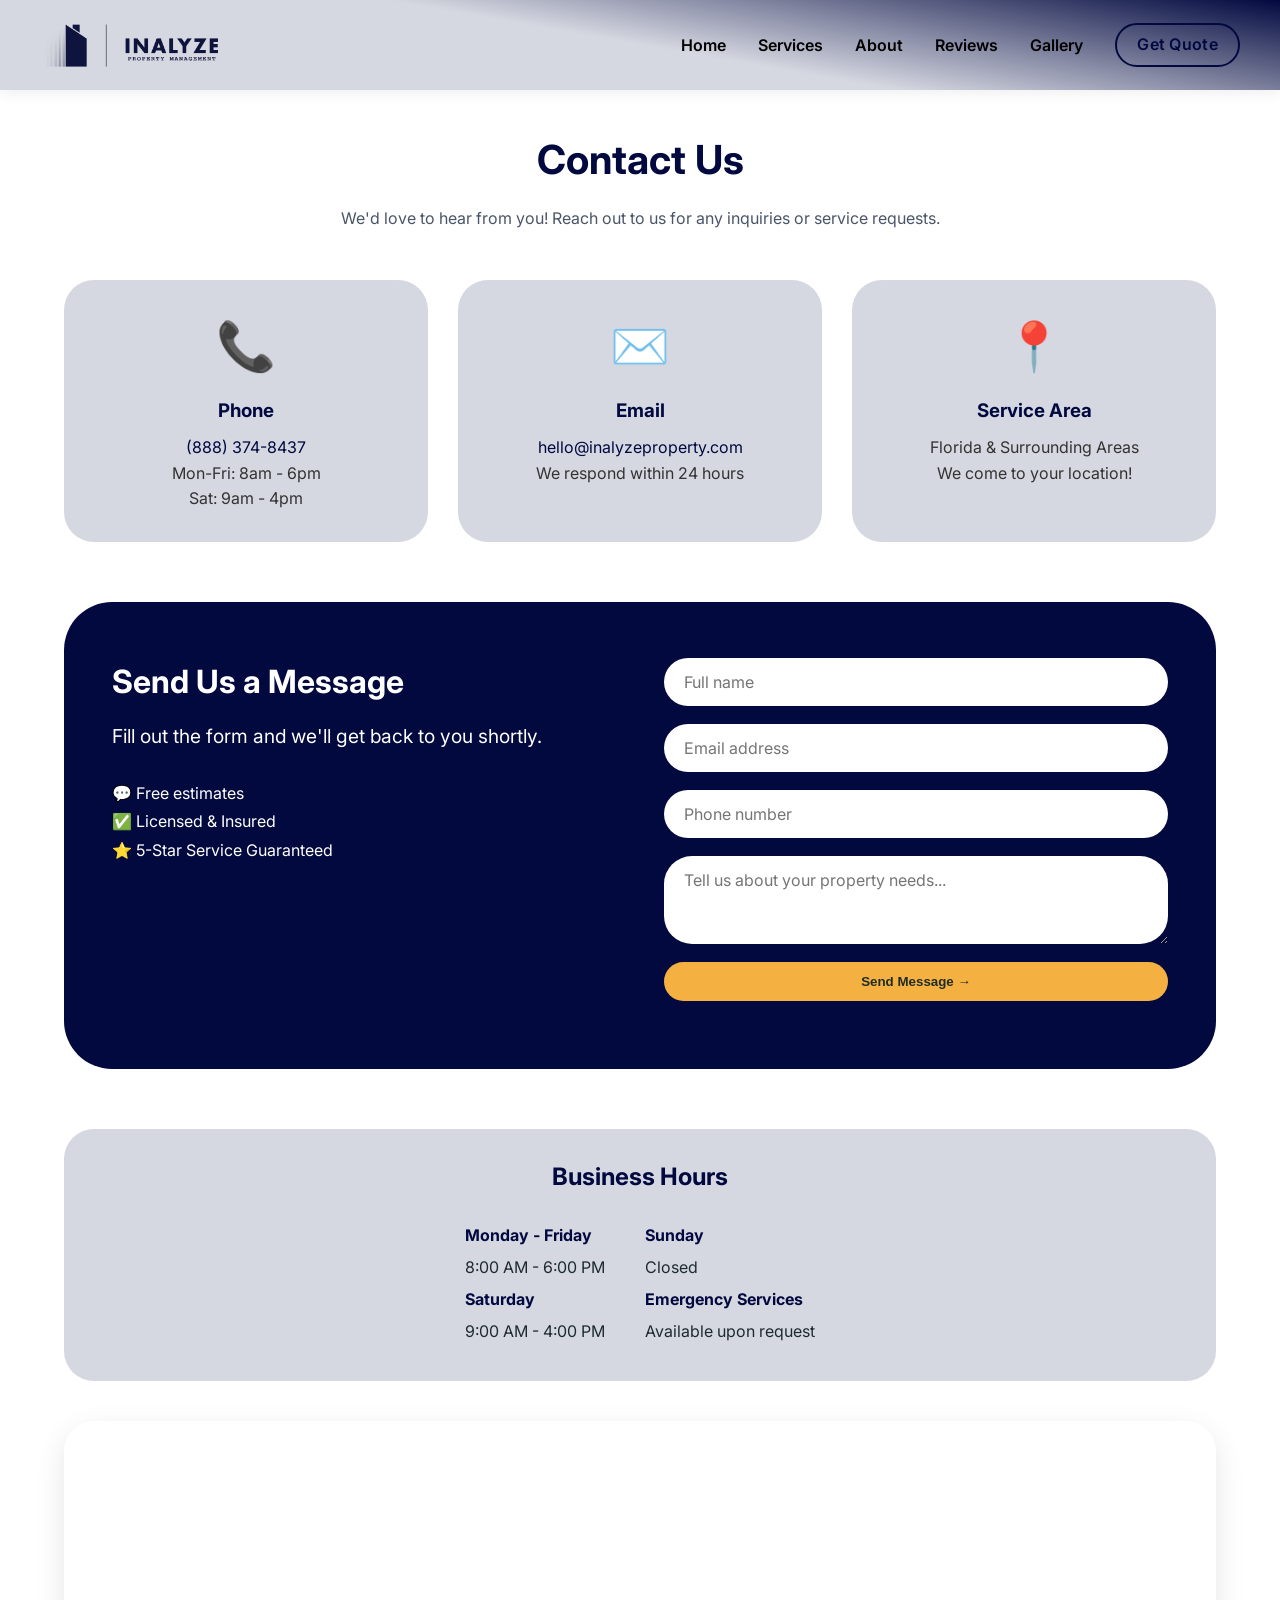
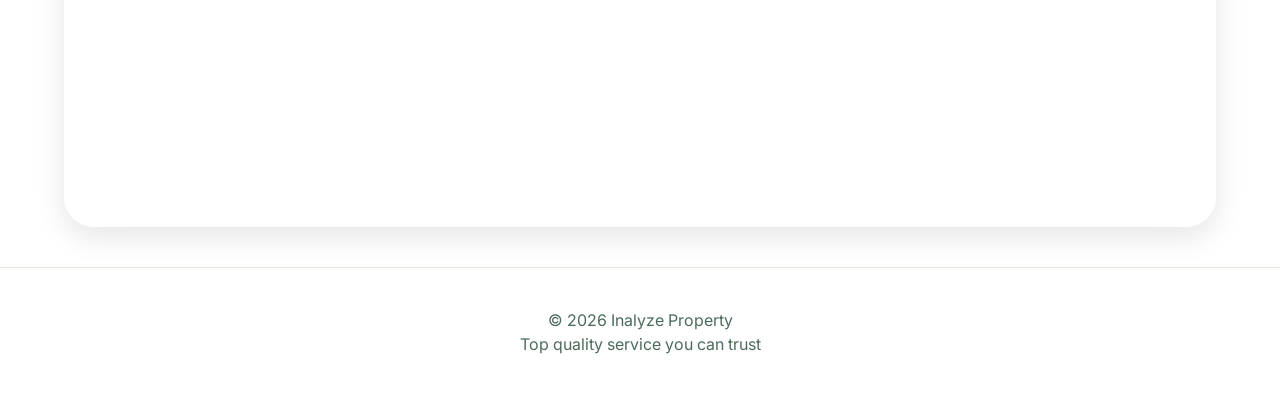
<file: contact.html>
<!DOCTYPE html>
<html lang="en">
<head>
  <meta charset="UTF-8">
  <meta name="viewport" content="width=device-width, initial-scale=1.0, viewport-fit=cover">
  <title>Contact Us | Inalyze Property Management</title>
  <link rel="stylesheet" href="style.css">
  <link href="https://fonts.googleapis.com/css2?family=Inter:opsz,wght@14..32,300;14..32,400;14..32,600;14..32,700;14..32,800&display=swap" rel="stylesheet">
</head>
<body>
  <div class="navbar-spacer"></div>

  <!-- Navigation -->
  <nav class="navbar">
    <div class="logo">
      <a href="index.html">
        <img src="./images/IPM transparent logo 1.png" alt="Inalyze Property Logo">
      </a>
    </div>
    <ul class="nav-links">
      <li><a href="index.html" class="nav-option">Home</a></li>
      <li><a href="#services" class="nav-option">Services</a></li>
      <li><a href="#about" class="nav-option">About</a></li>
      <li><a href="#reviews" class="nav-option">Reviews</a></li>
      <li><a href="gallery.html" class="nav-option">Gallery</a></li>
      <li><a href="contact.html" class="contact-btn">Get Quote</a></li>
    </ul>
  </nav>

  <div class="container">
    <!-- Contact Page Header -->
    <div class="contact-page-header">
      <h1>Contact Us</h1>
      <p>We'd love to hear from you! Reach out to us for any inquiries or service requests.</p>
    </div>

    <!-- Contact Info Grid -->
    <div class="contact-info-grid">
      <div class="contact-info-card">
        <div class="contact-icon">📞</div>
        <h3>Phone</h3>
        <p><a href="tel:+18883748437">(888) 374-8437</a></p>
        <p>Mon-Fri: 8am - 6pm</p>
        <p>Sat: 9am - 4pm</p>
      </div>
      
      <div class="contact-info-card">
        <div class="contact-icon">✉️</div>
        <h3>Email</h3>
        <p><a href="mailto:hello@inalyzeproperty.com">hello@inalyzeproperty.com</a></p>
        <p>We respond within 24 hours</p>
      </div>
      
      <div class="contact-info-card">
        <div class="contact-icon">📍</div>
        <h3>Service Area</h3>
        <p>Florida & Surrounding Areas</p>
        <p>We come to your location!</p>
      </div>
    </div>

    <!-- Contact Form Section (reuses existing contact-section styles) -->
    <div class="contact-section">
      <div class="contact-flex">
        <div class="contact-info">
          <h3>Send Us a Message</h3>
          <p class="contact-tagline">Fill out the form and we'll get back to you shortly.</p>
          <p class="contact-details">💬 Free estimates<br>✅ Licensed & Insured<br>⭐ 5-Star Service Guaranteed</p>
        </div>
        <form class="contact-form" id="contactForm">
          <input type="text" placeholder="Full name" required id="formName">
          <input type="email" placeholder="Email address" required id="formEmail">
          <input type="tel" placeholder="Phone number">
          <textarea rows="3" placeholder="Tell us about your property needs..."></textarea>
          <button type="submit" id="submitContactBtn">Send Message →</button>
          <p id="formFeedback"></p>
        </form>
      </div>
    </div>

    <!-- Business Hours -->
    <div class="business-hours">
      <h3>Business Hours</h3>
      <div class="hours-grid">
        <div class="hours-column">
          <p><strong>Monday - Friday</strong></p>
          <p>8:00 AM - 6:00 PM</p>
          <p><strong>Saturday</strong></p>
          <p>9:00 AM - 4:00 PM</p>
        </div>
        <div class="hours-column">
          <p><strong>Sunday</strong></p>
          <p>Closed</p>
          <p><strong>Emergency Services</strong></p>
          <p>Available upon request</p>
        </div>
      </div>
    </div>

    <!-- Map -->
    <div class="map-container">
      <iframe 
        src="https://www.google.com/maps/embed?pb=!1m18!1m12!1m3!1d3502.786181520528!2d-81.51599868441799!3d27.82916228230312!2m3!1f0!2f0!3f0!3m2!1i1024!2i768!4f13.1!3m3!1m2!1s0x88dcf2e0b6b2c0c3%3A0x8a5e9e8c5b5f5b5f!2sFlorida!5e0!3m2!1sen!2sus!4v1700000000000!5m2!1sen!2sus" 
        allowfullscreen="" 
        loading="lazy" 
        referrerpolicy="no-referrer-when-downgrade">
      </iframe>
    </div>

    <!-- Footer -->
    <footer>
      <p>© 2026 Inalyze Property</p>
      <p>Top quality service you can trust</p>
    </footer>
  </div>

  <script src="script.js"></script>
</body>
</html>
</file>
<file: style.css>
* {
  margin: 0;
  padding: 0;
  box-sizing: border-box;
}

body {
  font-family: 'Inter', sans-serif;
  background-color: #ffffff;
  color: #1e2a32;
  line-height: 1.5;
  scroll-behavior: smooth;
}

html {
  scroll-behavior: smooth;
  scroll-padding-top: 100px;
}

/* ========== NAVBAR SPACER ========== */
.navbar-spacer {
  height: 90px;
  display: block;
}

/* ========== NAVBAR - FULL WIDTH ========== */
.navbar {
  display: flex;
  justify-content: space-between;
  align-items: center;
  flex-wrap: wrap;
  padding: 20px 40px;
  gap: 16px;
  position: fixed;
  top: 0;
  left: 0;
  right: 0;
  background: linear-gradient(10deg, #d6d8e1 50%, #02093f 100%, #d6d8e1 50%);
  z-index: 1000;
  box-shadow: 0 2px 15px rgba(0, 0, 0, 0.08);
  transition: all 0.3s ease;
  width: 100%;
}

/* Shrink navbar on scroll */
.navbar.scrolled {
  padding: 12px 40px;
  box-shadow: 0 4px 20px rgba(0, 0, 0, 0.12);
}

/* ========== CONTAINER - REMOVED MAX-WIDTH FOR FULL WIDTH ========== */
.container {
  width: 100%;
  position: relative;
  z-index: 100;
}

.logo img {
  height: 50px;
  width: auto;
  display: block;
  transition: height 0.3s ease;
}

.navbar.scrolled .logo img {
  height: 40px;
}

.logo h1 {
  display: none;
}

/* Reset list styles */
ul, li {
  margin: 0;
  padding: 0;
  list-style: none;
}

.nav-links {
  display: flex;
  flex-direction: row;
  gap: 32px;
  align-items: center;
}

.nav-links li {
  display: inline-block;
}

.nav-links a {
  text-decoration: none;
  font-weight: 600;
  transition: 0.2s;
  display: inline-block;
  white-space: nowrap;
  position: relative;
}

.nav-option {
  color: #000000;
}

/* Active navigation link styling */
.nav-links a.active {
  color: #02093f;
  font-weight: 700;
}

.nav-links a.active::after {
  content: '';
  position: absolute;
  bottom: -5px;
  left: 0;
  width: 100%;
  height: 3px;
  background: #02093f;
  border-radius: 3px;
}

/* Special styling for active contact button */
.contact-btn.active {
  background: #02093f;
  color: #ffffff !important;
  box-shadow: 0 4px 12px rgba(2, 9, 63, 0.2);
}

.contact-btn {
  color: #02093f;       
  background: transparent;
  padding: 10px 20px;
  border-radius: 50px;
  border: 2px solid #02093f;
  cursor: pointer;
  transition: all 0.3s ease;
  display: inline-block;
  text-decoration: none;
  font-weight: 600;
  margin: 0;
  line-height: 1.2;
  letter-spacing: 0.3px;
}

.contact-btn:hover {
  background: #02093f;
  color: #ffffff;
  transform: none;
  box-shadow: 0 4px 12px rgba(2, 9, 63, 0.15);
}

/* ========== HERO - FULL WIDTH ========== */
.hero {
  position: relative;
  margin: 0;
  padding: 80px 60px;
  width: 100%;
  min-height: 100vh;
  overflow: hidden;
  display: flex;
  flex-direction: column;
  justify-content: center;
  align-items: flex-start;
}

/* Background Image */
.hero::before {
  content: '';
  position: absolute;
  top: 0;
  left: 0;
  width: 100%;
  height: 100%;
  background-image: url('./images/propertypic1.jpg');
  background-size: cover;
  background-position: center;
  background-repeat: no-repeat;
  z-index: -2;
}

/* White Tint (Overlay) */
.hero::after {
  content: '';
  position: absolute;
  top: 0;
  left: 0;
  width: 100%;
  height: 100%;
  background: #ffffff65; /* White tint with opacity */
  z-index: -1;
}

/* Ensure content stays above the background */
.hero-badge,
.hero h2,
.hero p,
.hero-buttons {
  position: relative;
  z-index: 1;
}

.hero h2 {
  font-size: 3.2rem;
  font-weight: 800;
  line-height: 1.2;
  color: #02093f;
  max-width: 700px;
}

.hero p {
  font-size: 1.2rem;
  color: #02093f;
  margin: 24px 0;
  max-width: 550px;
}

.hero-buttons {
  display: flex;
  gap: 16px;
  flex-wrap: wrap;
}

.btn-primary {
  background: #ffffff;
  color: #02093f;
  padding: 12px 32px;
  border-radius: 40px;
  font-weight: 700;
  border: none;
  cursor: pointer;
  transition: 0.2s;
  font-size: 1rem;
  border: 2px solid #02093f;
}

.btn-primary:hover {
  background: #02093f;
  color: #ffffff;
  transform: scale(1.02);
}

.btn-outline {
  background: transparent;
  border: 2px solid #02093f;
  color: #02093f;
  padding: 10px 30px;
  border-radius: 40px;
  font-weight: 700;
  cursor: pointer;
  transition: 0.2s;
}

.btn-outline:hover {
  background: #ffffff;
}

/* ========== BADGES - FULL WIDTH ========== */
.badges-row {
  display: flex;
  flex-wrap: wrap;
  justify-content: space-between;
  gap: 24px;
  background: white;
  border-radius: 60px;
  padding: 24px 40px;
  margin: 40px auto;
  box-shadow: 0 8px 20px rgba(0, 0, 0, 0.03);
  border: 1px solid #e2ede0;
  width: 80%;
}

.badge-item {
  display: flex;
  align-items: center;
  gap: 12px;
  font-weight: 600;
  transition: 0.2s;
}

.badge-icon {
  font-size: 1.8rem;
}

/* ========== SECTION HEADERS ========== */
.section-header {
  text-align: center;
  margin: 60px 0 20px;
}

.section-title {
  font-size: 2.2rem;
  font-weight: 800;
  margin-bottom: 16px;
  color: #02093f;
}

.section-sub {
  font-size: 1.1rem;
  color: #02093f;
  max-width: 700px;
  margin: 0 auto;
}

/* ========== SERVICES GRID - FULL WIDTH ========== */
.services-grid {
  display: grid;
  grid-template-columns: repeat(4, 1fr); /* 4 equal columns */
  gap: 32px;
  margin: 48px auto;
  width: 80%;
}

.service-card {
  background: #fefefe;
  border-radius: 28px;
  padding: 32px 24px;
  transition: all 0.2s ease;
  border: 1px solid #e0ede2;
  box-shadow: 0 5px 12px rgba(0, 0, 0, 0.02);
}

.service-card:hover {
  transform: translateY(-6px);
  border-color: #bcddbe;
  box-shadow: 0 20px 30px -12px rgba(0, 0, 0, 0.08);
}

.service-icon {
  font-size: 2.6rem;
  margin-bottom: 20px;
}

.service-card h3 {
  font-size: 1.6rem;
  margin-bottom: 12px;
}

.service-card p {
  color: #3a5446;
}

/* ========== ABOUT + BEFORE AFTER - FULL WIDTH ========== */
.about-wrap {
  display: flex;
  flex-wrap: wrap;
  gap: 48px;
  margin: 70px auto;
  align-items: center;
  width: 90%;
}

.about-text {
  flex: 1;
}

.about-para {
  color: #02093f;
}

.about-text h3 {
  font-size: 1.9rem;
  font-weight: 700;
  margin-bottom: 20px;
}

.about-highlight {
  font-size: 1.1rem;
  font-weight: 600;
  margin-bottom: 16px;
  color: #02093f;
}

.ba-grid {
  flex: 1;
  display: flex;
  gap: 20px;
  background: #02093f;
  border-radius: 32px;
  padding: 28px;
}

.ba-card {
  background: white;
  border-radius: 24px;
  padding: 16px;
  text-align: center;
  flex: 1;
}

.ba-card img {
  width: 100%;
  height: 200px;
  object-fit: cover;
  border-radius: 16px;
  margin-bottom: 12px;
}

/* ========== DETAIL SECTION - FULL WIDTH ========== */
.detail-section {
  background: #d6d8e1;
  box-shadow: 0 10px 30px rgba(0, 0, 0, 0.1);
  border-radius: 50px;
  padding: 48px 40px;
  margin: 50px 0;
  width: 100%;
}

.detail-flex {
  display: flex;
  flex-wrap: wrap;
  gap: 32px;
  margin-top: 24px;
}

.detail-block {
  flex: 1;
  line-height: 1.5;
}

/* ========== TESTIMONIALS ========== */
.testimonials-header {
  margin: 60px 0 20px;
  text-align: center;
}

.testimonial-slider {
  display: flex;
  flex-wrap: wrap;
  gap: 32px;
  margin: 40px auto;
  width: 90%;
}

.testimonial {
  background: #d6d8e1;
  box-shadow: 0 2px 10px rgba(0, 0, 0, 0.08);
  border-radius: 50px;
  padding: 28px;
  flex: 1;
  min-width: 260px;
}

.testimonial p {
  font-style: italic;
  font-size: 1rem;
}

.stars {
  color: #f5b042;
  margin: 12px 0;
}

/* ========== DOUBLE CARD - FULL WIDTH ========== */
.double-card {
  display: flex;
  flex-wrap: wrap;
  gap: 40px;
  margin: 70px auto;
  width: 90%;
}

.card-sp {
  flex: 1;
  background: #d6d8e1;
  border-radius: 32px;
  padding: 32px;
}

.card-sp h3 {
  margin-bottom: 16px;
  font-size: 1.6rem;
  color: #02093f;
}

.card-sp ul {
  margin-top: 16px;
  list-style: none;
}

.card-sp li {
  margin-top: 8px;
}

.mt-16 {
  margin-top: 16px;
}

/* ========== CONTACT SECTION (HOMEPAGE) - FULL WIDTH ========== */
.contact-section {
  background: #02093f;
  color: white;
  border-radius: 48px;
  padding: 56px 48px;
  margin: 60px auto;
  width: 90%;
}

.contact-flex {
  display: flex;
  flex-wrap: wrap;
  gap: 48px;
  justify-content: space-between;
}

.contact-info {
  flex: 1;
}

.contact-info h3 {
  font-size: 2rem;
  margin-bottom: 16px;
}

.contact-tagline {
  font-size: 1.2rem;
  margin-top: 8px;
}

.contact-details {
  margin-top: 28px;
  line-height: 1.8;
}

.contact-form {
  flex: 1;
  display: flex;
  flex-direction: column;
  gap: 18px;
}

.contact-form input,
.contact-form textarea {
  padding: 14px 20px;
  border-radius: 60px;
  border: none;
  font-family: inherit;
  font-size: 1rem;
  background: white;
}

.contact-form textarea {
  border-radius: 28px;
  resize: vertical;
}

.contact-form button {
  background: #f5b042;
  color: #1e2e24;
  border: none;
  font-weight: bold;
  padding: 12px;
  border-radius: 60px;
  cursor: pointer;
  transition: 0.2s;
}

.contact-form button:hover {
  background: #e09e2c;
}

#formFeedback {
  font-size: 0.85rem;
  color: #d4e6cf;
  margin-top: -6px;
}

/* ========== CONTACT PAGE STYLES ========== */
.contact-page-header {
  text-align: center;
  margin: 40px 0 30px;
}

.contact-page-header h1 {
  font-size: 2.5rem;
  color: #02093f;
  margin-bottom: 16px;
}

.contact-page-header p {
  color: #4a5568;
  max-width: 600px;
  margin: 0 auto;
}

.contact-info-grid {
  display: grid;
  grid-template-columns: repeat(auto-fit, minmax(300px, 1fr));
  gap: 30px;
  margin: 50px auto;
  width: 90%;
}

.contact-info-card {
  text-align: center;
  padding: 30px 20px;
  background: #d6d8e1;
  border-radius: 30px;
  transition: transform 0.3s ease;
}

.contact-info-card:hover {
  transform: translateY(-5px);
}

.contact-icon {
  font-size: 3rem;
  margin-bottom: 15px;
}

.contact-info-card h3 {
  color: #02093f;
  margin-bottom: 10px;
}

.contact-info-card p {
  color: #333;
  line-height: 1.6;
}

.contact-info-card a {
  color: #02093f;
  text-decoration: none;
}

.contact-info-card a:hover {
  text-decoration: underline;
}

.map-container {
  margin: 40px auto;
  border-radius: 30px;
  overflow: hidden;
  box-shadow: 0 10px 30px rgba(0, 0, 0, 0.1);
  width: 90%;
}

.map-container iframe {
  width: 100%;
  height: 400px;
  border: 0;
}

.business-hours {
  background: #d6d8e1;
  border-radius: 30px;
  padding: 30px;
  margin: 40px auto;
  text-align: center;
  width: 90%;
}

.business-hours h3 {
  color: #02093f;
  margin-bottom: 20px;
  font-size: 1.5rem;
}

.hours-grid {
  display: flex;
  justify-content: center;
  gap: 40px;
  flex-wrap: wrap;
}

.hours-column {
  text-align: left;
}

.hours-column p {
  margin: 8px 0;
}

.hours-column strong {
  color: #02093f;
}

/* ========== GALLERY PAGE STYLES - FULL WIDTH ========== */
.gallery-header {
  text-align: center;
  margin: 40px 0 20px;
}

#sortContainer {
  width: 90%;
  margin: 0 auto 20px auto; /* Added bottom margin control */
}

.gallery-header h1 {
  font-size: 2.5rem;
  color: #02093f;
  margin-bottom: 16px;
}

.gallery-header p {
  color: #4a5568;
  max-width: 600px;
  margin: 0 auto;
}

.gallery-grid {
  display: grid;
  grid-template-columns: repeat(auto-fill, minmax(350px, 1fr));
  gap: 30px;
  margin: 40px auto;
  width: 90%;
}

.gallery-item {
  background: white;
  border-radius: 20px;
  overflow: hidden;
  box-shadow: 0 5px 20px rgba(0, 0, 0, 0.08);
  transition: transform 0.3s ease, box-shadow 0.3s ease;
  cursor: pointer;
}

.gallery-item:hover {
  transform: translateY(-5px);
  box-shadow: 0 15px 35px rgba(0, 0, 0, 0.15);
}

.gallery-item img {
  width: 100%;
  height: 280px;
  object-fit: cover;
  display: block;
}

.gallery-info {
  padding: 16px;
}

.gallery-info h3 {
  font-size: 1.1rem;
  color: #02093f;
  margin-bottom: 8px;
}

.gallery-info p {
  color: #666;
  font-size: 0.9rem;
}

/* Lightbox modal */
.lightbox {
  display: none;
  position: fixed;
  top: 0;
  left: 0;
  width: 100%;
  height: 100%;
  background: rgba(0, 0, 0, 0.95);
  z-index: 1000;
  cursor: pointer;
  align-items: center;
  justify-content: center;
}

.lightbox.active {
  display: flex;
}

.lightbox img {
  max-width: 90%;
  max-height: 90%;
  object-fit: contain;
  border-radius: 8px;
}

.close-lightbox {
  position: absolute;
  top: 20px;
  right: 40px;
  color: white;
  font-size: 40px;
  cursor: pointer;
  transition: 0.2s;
}

.close-lightbox:hover {
  color: #ddd;
}

/* Admin add button */
.admin-controls {
  text-align: right;
  margin: 20px 0;
}

.add-photo-btn {
  background: #02093f;
  color: white;
  padding: 10px 24px;
  border-radius: 40px;
  border: none;
  cursor: pointer;
  font-weight: 600;
  transition: 0.2s;
}

.add-photo-btn:hover {
  background: #1a2a6e;
  transform: scale(1.02);
}

/* Upload form */
.upload-form {
  display: none;
  background: white;
  padding: 30px;
  border-radius: 20px;
  margin: 20px 0;
  box-shadow: 0 5px 20px rgba(0, 0, 0, 0.1);
}

.upload-form.active {
  display: block;
}

.upload-form h3 {
  color: #02093f;
  margin-bottom: 15px;
}

.upload-form input,
.upload-form textarea {
  width: 100%;
  padding: 12px;
  margin: 10px 0;
  border: 1px solid #ddd;
  border-radius: 8px;
  font-family: inherit;
}

.upload-form button {
  background: #02093f;
  color: white;
  padding: 12px 24px;
  border: none;
  border-radius: 40px;
  cursor: pointer;
  margin-top: 10px;
}

.cancel-upload-btn {
  background: #ccc !important;
  color: #333 !important;
  margin-left: 10px;
}

.cancel-upload-btn:hover {
  background: #bbb !important;
}

/* Delete mode styles */
.delete-mode .gallery-item {
  position: relative;
  cursor: pointer;
  border: 2px solid #dc2626;
}

.delete-mode .gallery-item::before {
  content: '✗';
  position: absolute;
  top: 10px;
  right: 10px;
  width: 30px;
  height: 30px;
  background: #dc2626;
  color: white;
  font-size: 20px;
  font-weight: bold;
  border-radius: 50%;
  display: flex;
  align-items: center;
  justify-content: center;
  z-index: 10;
  pointer-events: none;
}

.delete-mode .gallery-item:hover {
  transform: scale(0.98);
  opacity: 0.8;
}

.delete-confirm-overlay {
  position: fixed;
  top: 0;
  left: 0;
  width: 100%;
  height: 100%;
  background: rgba(0, 0, 0, 0.8);
  z-index: 2000;
  display: none;
  align-items: center;
  justify-content: center;
}

.delete-confirm-overlay.active {
  display: flex;
}

.delete-confirm-box {
  background: white;
  padding: 30px;
  border-radius: 20px;
  text-align: center;
  max-width: 400px;
  margin: 20px;
}

.delete-confirm-box h3 {
  color: #dc2626;
  margin-bottom: 15px;
}

.delete-confirm-box p {
  color: #333;
  margin-bottom: 20px;
}

.delete-confirm-box button {
  padding: 10px 24px;
  margin: 0 10px;
  border: none;
  border-radius: 40px;
  cursor: pointer;
  font-weight: 600;
}

.confirm-delete-btn {
  background: #dc2626;
  color: white;
}

.cancel-delete-btn {
  background: #ccc;
  color: #333;
}

/* ========== FOOTER ========== */
footer {
  text-align: center;
  padding: 40px 20px;
  border-top: 1px solid #e2ede0;
  color: #4c6b5a;
  margin-top: auto;
}

/* ========== RESPONSIVE MEDIA QUERIES ========== */

/* Large Tablets and Small Laptops (1024px and below) */
@media (max-width: 1024px) {
  .container {
    padding: 0 30px;
  }
  
  .navbar {
    padding: 20px 30px;
  }
  
  .navbar.scrolled {
    padding: 12px 30px;
  }
  
  .hero {
    padding: 60px 40px;
  }
  
  .hero h2 {
    font-size: 2.8rem;
  }
  
  .section-title {
    font-size: 2rem;
  }
  
  .services-grid {
    grid-template-columns: repeat(2, 1fr);
    width: 90%;
  }
  
  .badges-row {
    padding: 24px 30px;
  }
}

/* Tablets (768px to 1023px) */
@media (max-width: 768px) {
  .container {
    padding: 0 24px;
  }
  
  .navbar {
    flex-direction: column;
    align-items: center;
    text-align: center;
    padding: 15px 24px;
  }
  
  .navbar.scrolled {
    padding: 10px 24px;
  }
  
  .navbar-spacer {
    height: 120px;
  }
  
  .nav-links {
    flex-wrap: wrap;
    justify-content: center;
    gap: 20px;
  }
  
  .nav-links a {
    white-space: normal;
  }
  
  .hero {
    padding: 40px 30px;
    text-align: center;
    border-radius: 40px;
  }
  
  .hero h2 {
    font-size: 2.2rem;
    max-width: 100%;
  }
  
  .hero p {
    max-width: 100%;
    margin: 20px auto;
  }
  
  .hero-buttons {
    justify-content: center;
  }
  
  .badges-row {
    flex-direction: column;
    align-items: center;
    text-align: center;
    gap: 16px;
    padding: 20px 24px;
    border-radius: 40px;
  }
  
  .section-title {
    font-size: 1.8rem;
    text-align: center;
  }
  
  .section-sub {
    font-size: 1rem;
    padding: 0 16px;
  }
  
  .services-grid {
    grid-template-columns: repeat(auto-fit, minmax(280px, 1fr));
    gap: 20px;
  }
  
  .service-card {
    padding: 24px 20px;
  }
  
  .service-card h3 {
    font-size: 1.4rem;
  }
  
  .about-wrap {
    flex-direction: column;
    gap: 32px;
    margin: 50px 0;
  }
  
  .about-text {
    text-align: center;
  }
  
  .about-text h3 {
    font-size: 1.6rem;
  }
  
  .ba-grid {
    flex-direction: column;
    padding: 20px;
  }
  
  .detail-section {
    padding: 32px 24px;
    border-radius: 40px;
  }
  
  .detail-flex {
    flex-direction: column;
    gap: 24px;
  }
  
  .testimonial-slider {
    gap: 24px;
  }
  
  .testimonial {
    padding: 24px;
    border-radius: 40px;
  }
  
  .double-card {
    flex-direction: column;
    gap: 24px;
    margin: 50px 0;
  }
  
  .card-sp {
    padding: 24px;
  }
  
  .card-sp h3 {
    font-size: 1.4rem;
  }
  
  .contact-section {
    padding: 40px 30px;
    border-radius: 40px;
  }
  
  .contact-flex {
    flex-direction: column;
    gap: 32px;
  }
  
  .contact-info {
    text-align: center;
  }
  
  .contact-info h3 {
    font-size: 1.8rem;
  }
  
  /* Contact page specific */
  .contact-page-header h1 {
    font-size: 2rem;
  }
  
  .hours-grid {
    flex-direction: column;
    align-items: center;
  }
  
  .map-container iframe {
    height: 300px;
  }
  
  /* Gallery page specific */
  .gallery-grid {
    grid-template-columns: repeat(auto-fill, minmax(280px, 1fr));
    gap: 20px;
  }
  
  .gallery-item img {
    height: 220px;
  }
  
  .gallery-header h1 {
    font-size: 2rem;
  }
  
  footer {
    padding: 30px 20px;
    font-size: 0.9rem;
  }
}

/* Mobile Landscape (600px to 767px) */
@media (max-width: 600px) {
  .container {
    padding: 0 16px;
  }
  
  .navbar {
    padding: 12px 16px;
  }
  
  .navbar.scrolled {
    padding: 10px 16px;
  }
  
  .navbar-spacer {
    height: 140px;
  }
  
  .nav-links {
    gap: 15px;
  }
  
  .nav-links a {
    font-size: 0.9rem;
  }
  
  .contact-btn {
    padding: 6px 14px;
    font-size: 0.85rem;
  }
  
  .hero {
    padding: 30px 20px;
    border-radius: 32px;
  }
  
  .hero h2 {
    font-size: 1.8rem;
  }
  
  .hero p {
    font-size: 1rem;
  }
  
  .hero-badge {
    font-size: 0.75rem;
  }
  
  .btn-primary,
  .btn-outline {
    padding: 10px 20px;
    font-size: 0.9rem;
  }
  
  .badge-item {
    font-size: 0.9rem;
  }
  
  .badge-icon {
    font-size: 1.4rem;
  }
  
  .section-title {
    font-size: 1.5rem;
  }
  
  .services-grid {
    grid-template-columns: 1fr;
    width: 95%;
    gap: 24px;
  }
  
  .service-card {
    padding: 20px 16px;
  }
  
  .service-icon {
    font-size: 2rem;
  }
  
  .service-card h3 {
    font-size: 1.3rem;
  }
  
  .about-text h3 {
    font-size: 1.4rem;
  }
  
  .ba-grid {
    gap: 16px;
  }
  
  .ba-card {
    padding: 12px;
  }
  
  .ba-card img {
    height: 150px;
  }
  
  .detail-section {
    padding: 24px 20px;
    border-radius: 32px;
  }
  
  .testimonial {
    padding: 20px;
    border-radius: 32px;
  }
  
  .testimonial p {
    font-size: 0.9rem;
  }
  
  .contact-section {
    padding: 30px 20px;
    border-radius: 32px;
  }
  
  .contact-info h3 {
    font-size: 1.5rem;
  }
  
  .contact-tagline {
    font-size: 1rem;
  }
  
  .contact-details {
    font-size: 0.9rem;
  }
  
  .contact-form input,
  .contact-form textarea {
    padding: 12px 16px;
    font-size: 0.9rem;
  }
}

/* Small Mobile Devices (below 480px) */
@media (max-width: 480px) {
  .container {
    padding: 0 12px;
  }
  
  .logo img {
    height: 40px;
  }
  
  .navbar.scrolled .logo img {
    height: 35px;
  }
  
  .navbar-spacer {
    height: 150px;
  }
  
  .nav-links {
    gap: 12px;
  }
  
  .nav-links a {
    font-size: 0.8rem;
  }
  
  .contact-btn {
    padding: 5px 12px;
    font-size: 0.8rem;
    border-width: 1.5px;
  }
  
  .hero {
    padding: 25px 16px;
    margin: 15px 0 30px;
    border-radius: 28px;
  }
  
  .hero h2 {
    font-size: 1.5rem;
  }
  
  .hero p {
    font-size: 0.9rem;
    margin: 16px 0;
  }
  
  .hero-buttons {
    gap: 12px;
  }
  
  .btn-primary,
  .btn-outline {
    padding: 8px 16px;
    font-size: 0.85rem;
  }
  
  .badges-row {
    padding: 16px;
    border-radius: 40px;
  }
  
  .badge-item {
    gap: 8px;
    font-size: 0.85rem;
  }
  
  .section-title {
    font-size: 1.3rem;
    margin-bottom: 12px;
  }
  
  .section-sub {
    font-size: 0.9rem;
  }
  
  .service-card h3 {
    font-size: 1.2rem;
  }
  
  .service-card p {
    font-size: 0.9rem;
  }
  
  .about-wrap {
    margin: 40px 0;
  }
  
  .about-text h3 {
    font-size: 1.3rem;
  }
  
  .about-highlight {
    font-size: 0.95rem;
  }
  
  .about-para {
    font-size: 0.9rem;
  }
  
  .detail-section {
    padding: 20px 16px;
    margin: 40px 0;
  }
  
  .detail-block {
    font-size: 0.9rem;
  }
  
  .testimonials-header {
    margin: 40px 0 15px;
  }
  
  .testimonial {
    padding: 16px;
  }
  
  .stars {
    font-size: 0.85rem;
  }
  
  .card-sp {
    padding: 20px;
  }
  
  .card-sp h3 {
    font-size: 1.2rem;
  }
  
  .card-sp p,
  .card-sp li {
    font-size: 0.9rem;
  }
  
  .contact-section {
    padding: 25px 16px;
    margin: 40px 0;
  }
  
  .contact-info h3 {
    font-size: 1.3rem;
  }
  
  /* Contact page specific small mobile */
  .contact-page-header h1 {
    font-size: 1.5rem;
  }
  
  .contact-info-grid {
    gap: 20px;
    margin: 30px 0;
  }
  
  .contact-info-card {
    padding: 20px 15px;
  }
  
  .contact-icon {
    font-size: 2.5rem;
  }
  
  .business-hours {
    padding: 20px;
  }
  
  .business-hours h3 {
    font-size: 1.2rem;
  }
  
  .hours-column p {
    font-size: 0.9rem;
  }
  
  /* Gallery page specific small mobile */
  .gallery-header h1 {
    font-size: 1.5rem;
  }
  
  .gallery-grid {
    grid-template-columns: 1fr;
    gap: 20px;
  }
  
  .gallery-item img {
    height: 200px;
  }
  
  .admin-controls {
    text-align: center;
  }
  
  .upload-form {
    padding: 20px;
  }
  
  footer {
    padding: 20px 12px;
    font-size: 0.8rem;
  }
}

/* Print Styles */
@media print {
  .contact-btn,
  .hero-buttons,
  .contact-form,
  .contact-section,
  .navbar {
    display: none;
  }
  
  body {
    color: black;
    background: white;
  }
  
  .container {
    max-width: 100%;
    padding: 0;
  }
  
  .navbar-spacer {
    display: none;
  }
}
</file>
